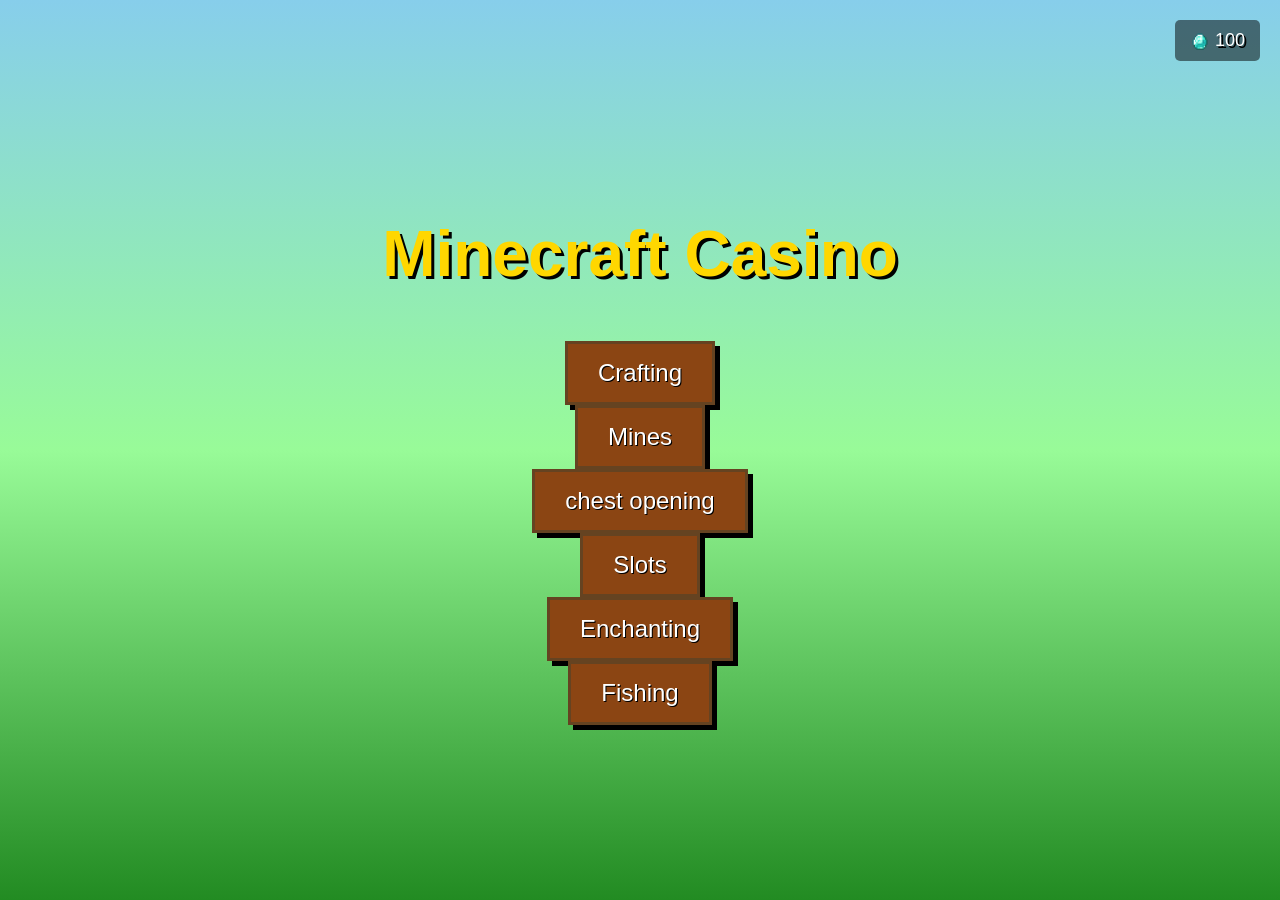
<file: index.html>
<!DOCTYPE html>
<html lang="en">
<head>
<meta charset="UTF-8">
<title>Minecraft Casino</title>
<link rel="icon" type="image/png" href="diamond.png">
<link rel="stylesheet" href="style.css">
<link href="https://fonts.cdnfonts.com/css/minecraft-3" rel="stylesheet">
<style>
    body {
      font-family: 'Minecraft', sans-serif;
    }
  </style>
</head>

<body>

<!-- Diamond display -->
<div id="diamonds">
  <img src="diamond.png" style="width:20px;"> 100
</div>

<h1>Minecraft Casino</h1>

<!-- Button to open the crafting page -->
<button onclick="openCrafting()">Crafting</button>
<button onclick="openMines()">Mines</button>
<button onclick="openChest()">chest opening</button>
<button onclick="openSlots()">Slots</button>
<button onclick="openEnchanting()">Enchanting</button>
<button onclick="openFishing()">Fishing</button>

<script src="script.js"></script>
</body>
</html>
</file>
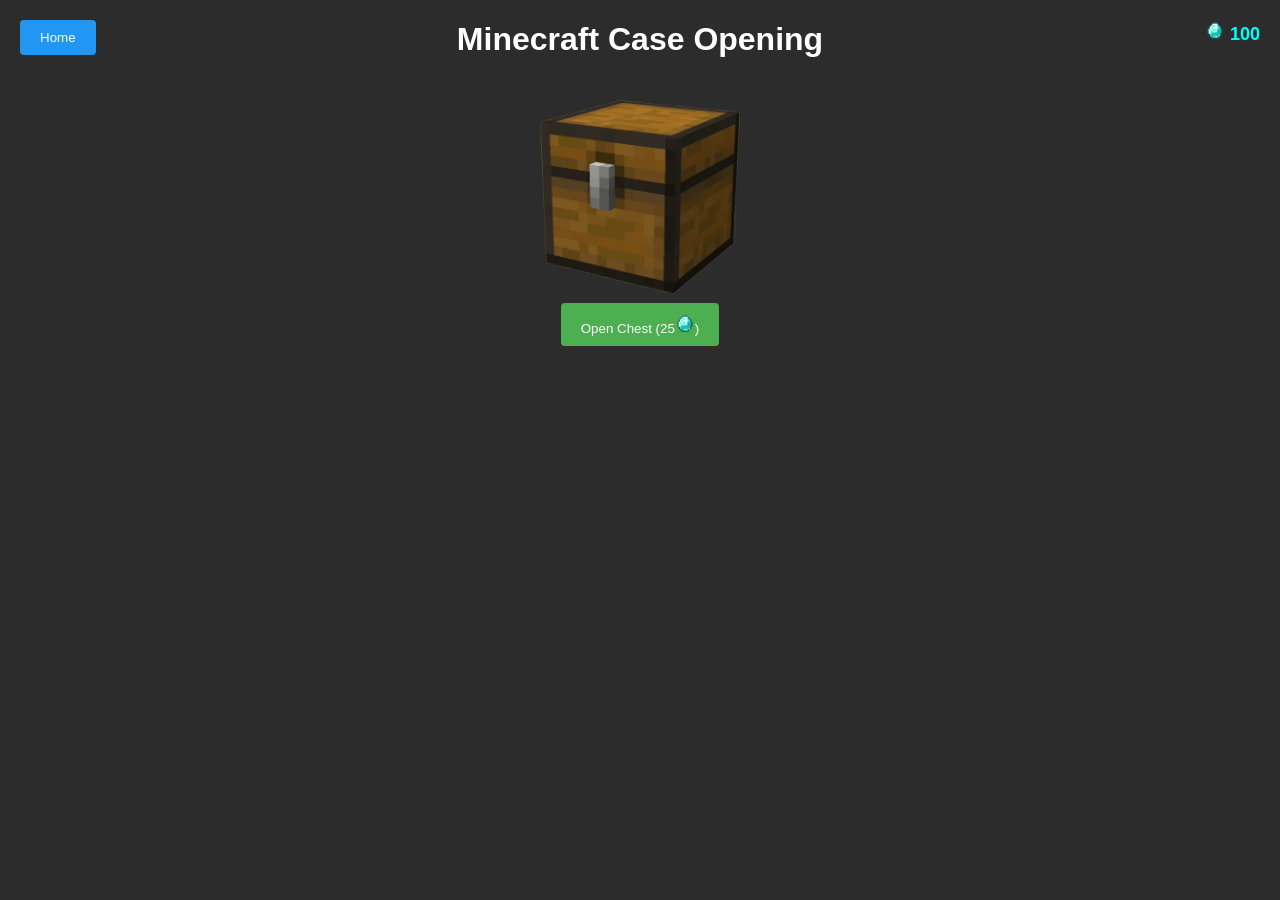
<file: chests/index.html>
<!DOCTYPE html>
<html lang="en">
<head>
<meta charset="UTF-8">
<meta name="viewport" content="width=device-width, initial-scale=1.0">
<title>Minecraft Case Opening</title>
<link rel="stylesheet" href="style.css">
<link href="https://fonts.cdnfonts.com/css/minecraft-3" rel="stylesheet">
<style>
body {
    font-family: 'Minecraft', sans-serif;
}
</style>
</head>

<body>

<h1>Minecraft Case Opening</h1>

<div id="topBar">
    <button id="homeBtn">Home</button>
</div>

<div id="diamonds">
  <img src="textures/diamond.png" style="width:20px;"> 100
</div>

<!-- Chest -->
<div id="chestScreen">
    <img id="chestImg" src="textures/chest.png">
</div>

<!-- Spinner -->
<div id="spinnerSection" class="hidden">
    <div id="spinnerContainer">
        <div id="marker"></div>
        <div id="spinner"></div>
    </div>
</div>

<div id="caseSection">
    <button id="openBtn">Open Chest (25<img id="diamondIcon" src="textures/diamond.png" style="width:20px;">)</button>
</div>

<div id="resultBox">
    <h2>Result</h2>
    <p id="resultText">Open a chest!</p>
</div>

<script src="script.js"></script>
</body>
</html>
</file>
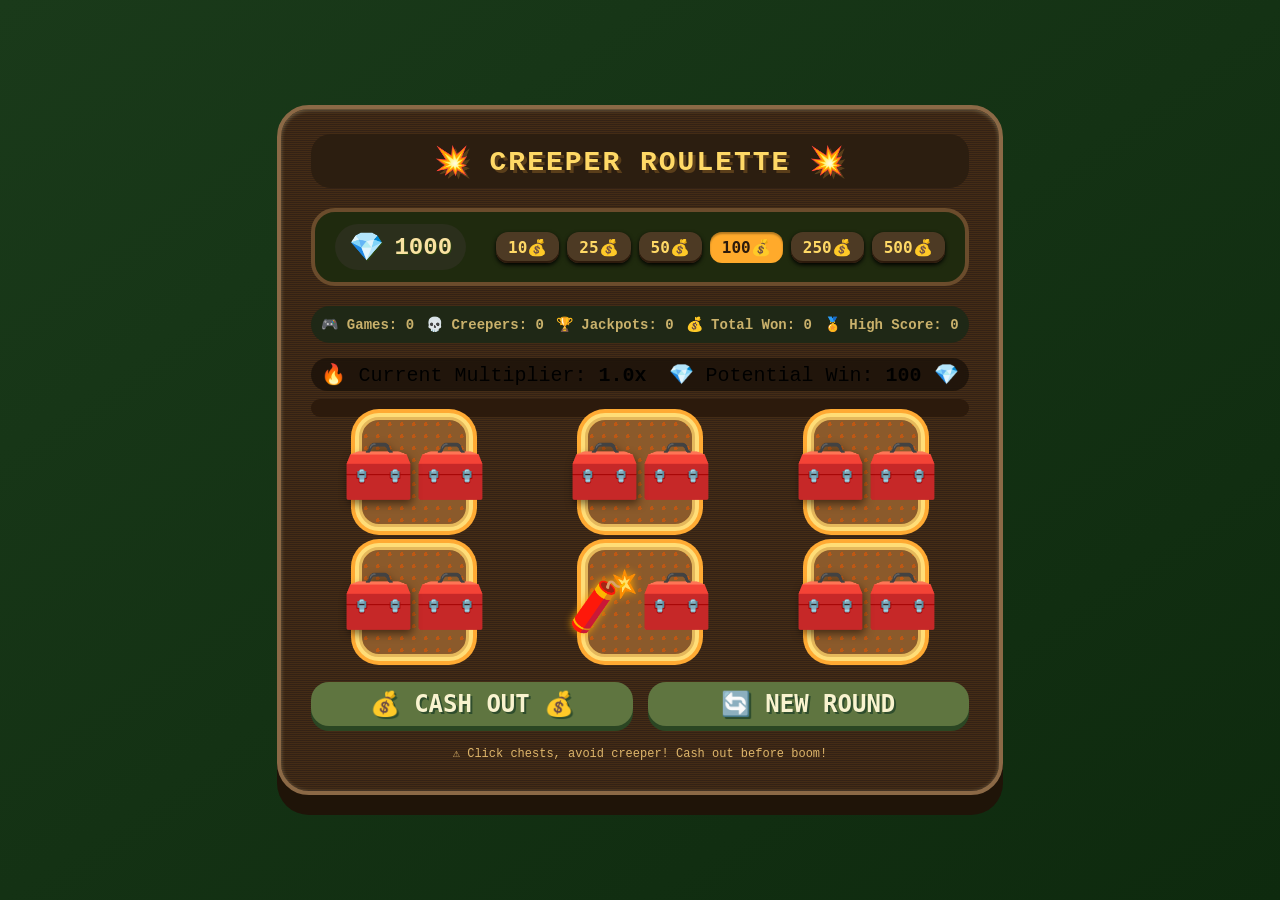
<file: creeper roulette/index.html>
<!DOCTYPE html>
<html lang="en">
<head>
  <meta charset="UTF-8">
  <meta name="viewport" content="width=device-width, initial-scale=1.0, user-scalable=no">
  <title>Creeper Roulette - Minecraft Gambling Game</title>
  <style>
    * {
      user-select: none;
      box-sizing: border-box;
    }

    body {
      background: linear-gradient(145deg, #1a3a1a 0%, #0e2a0e 100%);
      font-family: 'Courier New', 'VT323', monospace;
      display: flex;
      justify-content: center;
      align-items: center;
      min-height: 100vh;
      margin: 0;
      padding: 20px;
      image-rendering: pixelated;
      image-rendering: crisp-edges;
    }

    /* main game container */
    .game-container {
      background: #3b2a1f;
      background-image: repeating-linear-gradient(0deg, #5c3e1f 1px, #2c1a0c 2px, #3b2a1f 3px);
      border-radius: 32px;
      padding: 25px 30px 30px;
      box-shadow: 0 20px 0 #1f1408, inset 0 1px 4px rgba(255,255,200,0.3);
      border: 4px solid #8b6946;
    }

    /* pixelated header */
    .minecraft-header {
      text-align: center;
      margin-bottom: 20px;
      background: #2c1e10;
      padding: 10px;
      border-radius: 20px;
      font-weight: bold;
      color: #ffd966;
      text-shadow: 3px 3px 0 #5a3e1a;
      letter-spacing: 2px;
      font-size: 28px;
      font-family: 'Courier New', monospace;
    }

    /* balance + bet area */
    .info-panel {
      background: #1f2a0e;
      border: 4px solid #6b4c2c;
      border-radius: 24px;
      padding: 12px 20px;
      margin-bottom: 20px;
      display: flex;
      flex-wrap: wrap;
      justify-content: space-between;
      align-items: center;
      gap: 15px;
      color: #f9e2a1;
      font-weight: bold;
      text-shadow: 1px 1px 0 #2a4110;
    }

    .diamond-balance {
      background: #2b2f1c;
      padding: 6px 14px;
      border-radius: 40px;
      display: flex;
      align-items: center;
      gap: 10px;
      font-size: 24px;
    }

    .diamond-balance span:first-child {
      font-size: 28px;
    }

    .bet-selector {
      display: flex;
      gap: 8px;
      flex-wrap: wrap;
    }

    .bet-btn {
      background: #4d3a24;
      border: none;
      font-family: monospace;
      font-weight: bold;
      color: #ffd966;
      padding: 6px 12px;
      border-radius: 12px;
      cursor: pointer;
      font-size: 16px;
      box-shadow: inset 0 -2px 0 #2c1a0c, 0 2px 4px black;
      transition: 0.05s linear;
    }

    .bet-btn.active {
      background: #ffaa2b;
      color: #2c1a0c;
      box-shadow: inset 0 2px 2px rgba(0,0,0,0.3);
    }

    /* chest grid 2x3 */
    .chest-grid {
      display: grid;
      grid-template-columns: repeat(3, 1fr);
      gap: 20px;
      margin-bottom: 25px;
      justify-items: center;
      align-items: center;
    }

    .chest {
      width: 110px;
      height: 110px;
      background: #8b5a2b;
      background-image: radial-gradient(circle at 30% 35%, #b87c3a 2px, transparent 2px);
      background-size: 12px 12px;
      border-radius: 20px;
      cursor: pointer;
      position: relative;
      transition: 0.1s linear;
      box-shadow: 0 8px 0 #4a2a12;
      display: flex;
      align-items: center;
      justify-content: center;
      font-size: 48px;
      image-rendering: pixelated;
      background-blend-mode: overlay;
      border: 3px solid #e5b85b;
    }

    /* pixel chest emoji fallback + texture style */
    .chest:before {
      content: "🧰";
      font-size: 58px;
      filter: drop-shadow(2px 4px 4px rgba(0,0,0,0.5));
    }

    .chest.opened:before {
      content: "📦";
    }

    .chest.opened.safe-item:before {
      content: "💎";
    }

    /* dynamic per chest item icons after open */
    .chest[data-item="diamond"]:after {
      content: "💎";
      font-size: 38px;
      position: absolute;
      bottom: -5px;
      right: 5px;
    }
    .chest[data-item="gold"]:after {
      content: "🪙";
      font-size: 38px;
    }
    .chest[data-item="emerald"]:after {
      content: "💚";
      font-size: 38px;
    }

    .chest.creeper-hit {
      background: #1f3b1a;
      animation: shakeScreen 0.2s infinite;
    }

    .glow {
      box-shadow: 0 0 0 4px #ffdd77, 0 0 0 8px #ffaa33, 0 8px 0 #4a2a12;
      transition: 0.05s;
    }

    .chest:hover:not(.opened) {
      transform: translateY(-4px);
      box-shadow: 0 12px 0 #4a2a12;
    }

    /* fuse animation on creeper chest (visual warning) */
    .chest.fuse-burning:before {
      content: "🧨";
      filter: drop-shadow(0 0 4px orange);
      animation: flicker 0.2s infinite alternate;
    }
    @keyframes flicker {
      0% { text-shadow: 0 0 0px red; opacity: 1;}
      100% { text-shadow: 0 0 6px red; opacity: 0.9;}
    }

    /* action buttons */
    .action-bar {
      display: flex;
      justify-content: space-between;
      gap: 15px;
      margin-bottom: 20px;
    }

    .minecraft-btn {
      background: #5f7540;
      border: none;
      font-weight: bold;
      font-size: 24px;
      font-family: monospace;
      padding: 8px 20px;
      border-radius: 18px;
      color: #f9f3cf;
      text-shadow: 2px 2px 0 #2f4d2d;
      cursor: pointer;
      transition: 0.05s linear;
      box-shadow: 0 5px 0 #2b4623;
      flex: 1;
      text-align: center;
    }

    .minecraft-btn:active {
      transform: translateY(3px);
      box-shadow: 0 2px 0 #2b4623;
    }

    /* stats & tension */
    .stats-row {
      background: #1f2816;
      border-radius: 20px;
      padding: 10px;
      display: flex;
      flex-wrap: wrap;
      justify-content: space-between;
      gap: 12px;
      font-size: 14px;
      font-weight: bold;
      color: #c9b16b;
      margin-bottom: 15px;
    }

    .tension-meter {
      background: #2c1a0c;
      border-radius: 20px;
      height: 18px;
      width: 100%;
      margin-top: 8px;
      overflow: hidden;
    }

    .tension-fill {
      width: 0%;
      height: 100%;
      background: #f57c00;
      transition: width 0.2s;
      box-shadow: inset 0 1px 3px #ffb347;
    }

    .multiplier-card {
      background: #01010170;
      backdrop-filter: blur(4px);
      padding: 4px 10px;
      border-radius: 28px;
      font-size: 20px;
    }

    /* screen shake animation */
    @keyframes shakeCreeper {
      0% { transform: translate(1px, 1px) rotate(0deg); }
      10% { transform: translate(-1px, -2px) rotate(-1deg); }
      20% { transform: translate(-2px, 0px) rotate(1deg); }
      30% { transform: translate(2px, 2px) rotate(0deg); }
      40% { transform: translate(1px, -1px) rotate(1deg); }
      100% { transform: translate(0,0) rotate(0); }
    }

    .shake-global {
      animation: shakeCreeper 0.3s cubic-bezier(0.36, 0.07, 0.19, 0.97) both;
    }

    /* explosion particles canvas */
    #particle-canvas {
      position: fixed;
      top: 0;
      left: 0;
      width: 100%;
      height: 100%;
      pointer-events: none;
      z-index: 1000;
    }

    @media (max-width: 650px) {
      .chest { width: 80px; height: 80px; }
      .chest:before { font-size: 44px; }
      .minecraft-btn { font-size: 18px; }
    }
  </style>
</head>
<body>
<div class="game-container">
  <div class="minecraft-header">💥 CREEPER ROULETTE 💥</div>

  <div class="info-panel">
    <div class="diamond-balance">
      <span>💎</span> <span id="diamondBalance">1000</span>
    </div>
    <div class="bet-selector" id="betSelector">
      <button data-bet="10" class="bet-btn">10💰</button>
      <button data-bet="25" class="bet-btn">25💰</button>
      <button data-bet="50" class="bet-btn">50💰</button>
      <button data-bet="100" class="bet-btn active">100💰</button>
      <button data-bet="250" class="bet-btn">250💰</button>
      <button data-bet="500" class="bet-btn">500💰</button>
    </div>
  </div>

  <div class="stats-row">
    <span>🎮 Games: <span id="statGames">0</span></span>
    <span>💀 Creepers: <span id="statCreepers">0</span></span>
    <span>🏆 Jackpots: <span id="statJackpots">0</span></span>
    <span>💰 Total Won: <span id="statWinnings">0</span></span>
    <span>🏅 High Score: <span id="highScore">0</span></span>
  </div>

  <div class="multiplier-card" style="display: flex; justify-content: space-between;">
    <span>🔥 Current Multiplier: <strong id="multiplierValue">1.0x</strong></span>
    <span>💎 Potential Win: <strong id="potentialWin">0</strong> 💎</span>
  </div>
  <div class="tension-meter">
    <div class="tension-fill" id="tensionFill"></div>
  </div>

  <div class="chest-grid" id="chestGrid">
    <!-- 6 chests will be injected -->
  </div>

  <div class="action-bar">
    <button id="cashOutBtn" class="minecraft-btn">💰 CASH OUT 💰</button>
    <button id="resetRoundBtn" class="minecraft-btn">🔄 NEW ROUND</button>
  </div>
  <div style="font-size: 12px; text-align: center; margin-top: 12px; color:#ddb56b;">⚠️ Click chests, avoid creeper! Cash out before boom!</div>
</div>
<canvas id="particle-canvas"></canvas>

<script>
  // ----------------------------- SOUNDS (Web Audio Synthesis + fallback beep) -----------------------
  const audioCtx = new (window.AudioContext || window.webkitAudioContext)();

  function playBeep(type, vol = 0.3) {
    if (!audioCtx) return;
    const now = audioCtx.currentTime;
    const osc = audioCtx.createOscillator();
    const gain = audioCtx.createGain();
    osc.connect(gain);
    gain.connect(audioCtx.destination);
    gain.gain.value = vol;
    if (type === 'chest') {
      osc.frequency.value = 523.25;
      gain.gain.exponentialRampToValueAtTime(0.0001, now + 0.3);
      osc.start();
      osc.stop(now + 0.25);
    } else if (type === 'hiss') {
      osc.frequency.value = 220;
      gain.gain.value = 0.5;
      gain.gain.exponentialRampToValueAtTime(0.0001, now + 0.6);
      osc.start();
      osc.stop(now + 0.5);
    } else if (type === 'explode') {
      const noise = audioCtx.createBufferSource();
      const bufferSize = audioCtx.sampleRate * 0.6;
      const buffer = audioCtx.createBuffer(1, bufferSize, audioCtx.sampleRate);
      const data = buffer.getChannelData(0);
      for (let i = 0; i < bufferSize; i++) data[i] = Math.random() * 2 - 1;
      noise.buffer = buffer;
      const noiseGain = audioCtx.createGain();
      noise.connect(noiseGain);
      noiseGain.connect(audioCtx.destination);
      noiseGain.gain.setValueAtTime(0.6, now);
      noiseGain.gain.exponentialRampToValueAtTime(0.0001, now + 0.5);
      noise.start();
      osc.frequency.value = 80;
      osc.connect(gain);
      gain.gain.setValueAtTime(0.4, now);
      gain.gain.exponentialRampToValueAtTime(0.0001, now + 0.4);
      osc.start();
      osc.stop(now + 0.4);
    } else if (type === 'fanfare') {
      const notes = [523.25, 659.25, 783.99];
      notes.forEach((f, i) => {
        const o = audioCtx.createOscillator();
        const g = audioCtx.createGain();
        o.connect(g);
        g.connect(audioCtx.destination);
        g.gain.setValueAtTime(0.2, now + i * 0.12);
        g.gain.exponentialRampToValueAtTime(0.0001, now + i * 0.12 + 0.5);
        o.frequency.value = f;
        o.start(now + i * 0.12);
        o.stop(now + i * 0.12 + 0.4);
      });
    }
  }

  function playChestOpen() { playBeep('chest', 0.25); }
  function playCreeperHiss() { playBeep('hiss', 0.4); }
  function playExplosion() { playBeep('explode', 0.5); }
  function playCashoutFanfare() { playBeep('fanfare', 0.3); }

  // ----------------------------- GAME STATE ---------------------------------
  let balance = 1000;
  let currentBet = 100;
  let currentMultiplier = 1.0;
  let chestsOpenedSafe = 0;
  let creeperIndex = -1;
  let gameActive = true;     // round active? false after loss or cash out (until reset)
  let chestsRevealed = new Array(6).fill(false);
  let chestItems = new Array(6).fill(null); // 'diamond', 'gold', 'emerald' or 'creeper'

  // Stats
  let stats = {
    gamesPlayed: 0,
    creepersFound: 0,
    jackpotsWon: 0,
    totalWinnings: 0,
    highScore: 0
  };

  // DOM elements
  const chestGrid = document.getElementById('chestGrid');
  const diamondSpan = document.getElementById('diamondBalance');
  const multiplierSpan = document.getElementById('multiplierValue');
  const potentialSpan = document.getElementById('potentialWin');
  const tensionFill = document.getElementById('tensionFill');
  const statGamesSpan = document.getElementById('statGames');
  const statCreepersSpan = document.getElementById('statCreepers');
  const statJackpotsSpan = document.getElementById('statJackpots');
  const statWinningsSpan = document.getElementById('statWinnings');
  const highScoreSpan = document.getElementById('highScore');

  function updateUI() {
    diamondSpan.innerText = Math.floor(balance);
    let mult = 1.0;
    if (chestsOpenedSafe === 1) mult = 1.2;
    else if (chestsOpenedSafe === 2) mult = 1.5;
    else if (chestsOpenedSafe === 3) mult = 2;
    else if (chestsOpenedSafe === 4) mult = 3;
    else if (chestsOpenedSafe === 5) mult = 5;
    else if (chestsOpenedSafe === 6) mult = 10;
    currentMultiplier = mult;
    multiplierSpan.innerText = currentMultiplier.toFixed(1) + 'x';
    const potential = Math.floor(currentBet * currentMultiplier);
    potentialSpan.innerText = potential;
    const tensionPercent = (chestsOpenedSafe / 6) * 100;
    tensionFill.style.width = tensionPercent + '%';
    if (chestsOpenedSafe > stats.highScore) {
      stats.highScore = chestsOpenedSafe;
      highScoreSpan.innerText = stats.highScore;
      saveStats();
    }
  }

  function saveBalance() { localStorage.setItem('creeperBalance', balance); }
  function loadBalance() { const b = localStorage.getItem('creeperBalance'); if(b && !isNaN(b)) balance = Math.max(10, parseInt(b)); else balance = 1000; updateUI();}
  function saveStats() {
    localStorage.setItem('creeperStats', JSON.stringify(stats));
    statGamesSpan.innerText = stats.gamesPlayed;
    statCreepersSpan.innerText = stats.creepersFound;
    statJackpotsSpan.innerText = stats.jackpotsWon;
    statWinningsSpan.innerText = Math.floor(stats.totalWinnings);
    highScoreSpan.innerText = stats.highScore;
  }
  function loadStats() {
    const s = localStorage.getItem('creeperStats');
    if(s) {
      try {
        const parsed = JSON.parse(s);
        stats = {...stats, ...parsed};
      } catch(e) {}
    }
    saveStats();
  }

  // particle explosion effect
  const canvas = document.getElementById('particle-canvas');
  let ctx = canvas.getContext('2d');
  let particles = [];
  function resizeCanvas() { canvas.width = window.innerWidth; canvas.height = window.innerHeight; }
  window.addEventListener('resize', resizeCanvas);
  function explosionEffect(x, y) {
    resizeCanvas();
    for(let i=0;i<40;i++) {
      particles.push({
        x: x, y: y, vx: (Math.random() - 0.5)*8, vy: (Math.random() - 0.5)*8 - 3,
        life: 1, size: 4+Math.random()*6, color: `hsl(${Math.random()*40 + 20}, 80%, 55%)`
      });
    }
    function animateParticles() {
      if(particles.length===0) return;
      ctx.clearRect(0,0,canvas.width,canvas.height);
      for(let i=0;i<particles.length;i++) {
        let p = particles[i];
        p.x += p.vx;
        p.y += p.vy;
        p.vy += 0.2;
        p.life -= 0.02;
        if(p.life<=0) { particles.splice(i,1); i--; continue; }
        ctx.globalAlpha = p.life;
        ctx.fillStyle = p.color;
        ctx.fillRect(p.x- p.size/2, p.y- p.size/2, p.size, p.size);
      }
      requestAnimationFrame(animateParticles);
    }
    if(particles.length) animateParticles();
  }

  function screenShake() {
    document.body.classList.add('shake-global');
    setTimeout(() => document.body.classList.remove('shake-global'), 400);
  }

  async function creeperLose(chestElement, idx) {
    if(!gameActive) return;
    gameActive = false;
    playCreeperHiss();
    setTimeout(() => { playExplosion(); screenShake(); explosionEffect(window.innerWidth/2, window.innerHeight/2); }, 150);
    chestElement.classList.add('creeper-hit');
    chestElement.style.background = '#2f1f0e';
    // set creeper face emoji
    chestElement.innerHTML = ''; chestElement.style.fontSize='70px'; chestElement.style.display='flex';
    chestElement.innerText = '💀💥';
    stats.creepersFound++;
    stats.gamesPlayed++;
    // loss: no payout
    stats.totalWinnings += 0; // no win, lose bet amount (already subtract bet before round)
    saveStats();
    updateUI();
    disableChests(true);
    setTimeout(() => { resetRound(false); }, 1500);
  }

  async function openChest(index) {
    if(!gameActive) return;
    if(chestsRevealed[index]) return;
    const chestDiv = document.querySelector(`.chest[data-idx='${index}']`);
    if(!chestDiv) return;
    if(chestItems[index] === 'creeper') {
      chestsRevealed[index] = true;
      await creeperLose(chestDiv, index);
      return;
    }
    // safe open
    playChestOpen();
    chestsRevealed[index] = true;
    chestDiv.classList.add('opened');
    const itemType = chestItems[index];
    let icon = '';
    if(itemType === 'diamond') icon = '💎';
    else if(itemType === 'gold') icon = '🪙';
    else icon = '💚';
    chestDiv.innerText = icon;
    chestDiv.style.fontSize = '58px';
    chestDiv.style.background = '#d9b45b';
    chestDiv.setAttribute('data-item', itemType);
    chestsOpenedSafe++;
    updateUI();

    // check jackpot full clear
    if(chestsOpenedSafe === 6) {
      // jackpot!
      const winAmount = Math.floor(currentBet * 10);
      balance += winAmount;
      stats.totalWinnings += winAmount;
      stats.jackpotsWon++;
      stats.gamesPlayed++;
      saveBalance();
      saveStats();
      updateUI();
      playCashoutFanfare();
      alert(`🔥 JACKPOT! You opened all 6 chests! Won ${winAmount} 💎! 🔥`);
      gameActive = false;
      disableChests(true);
      setTimeout(() => resetRound(false), 1800);
      return;
    }
    updateUI();
  }

  function disableChests(disabled) {
    document.querySelectorAll('.chest').forEach(c => {
      if(disabled) c.style.pointerEvents = 'none';
      else c.style.pointerEvents = 'auto';
    });
  }

  function resetRound(keepBet = true) {
    // end round and reset board
    gameActive = true;
    chestsOpenedSafe = 0;
    chestsRevealed.fill(false);
    generateNewRound();
    renderChests();
    if(!keepBet) {
      // new game reset
    }
    updateUI();
    disableChests(false);
    const fuseChestDiv = document.querySelector(`.chest[data-idx='${creeperIndex}']`);
    if(fuseChestDiv) fuseChestDiv.classList.remove('fuse-burning');
  }

  function generateNewRound() {
    creeperIndex = Math.floor(Math.random() * 6);
    const itemsPool = ['diamond', 'gold', 'emerald'];
    for(let i=0;i<6;i++) {
      if(i===creeperIndex) chestItems[i] = 'creeper';
      else {
        const randItem = itemsPool[Math.floor(Math.random() * itemsPool.length)];
        chestItems[i] = randItem;
      }
    }
  }

  function renderChests() {
    chestGrid.innerHTML = '';
    for(let i=0;i<6;i++) {
      const chest = document.createElement('div');
      chest.className = 'chest';
      if(!chestsRevealed[i]) chest.classList.add('glow');
      chest.setAttribute('data-idx', i);
      chest.style.cursor = 'pointer';
      if(chestsRevealed[i]) {
        chest.classList.add('opened');
        if(chestItems[i] === 'creeper') chest.innerText = '💀';
        else {
          let symbol = '';
          if(chestItems[i]==='diamond') symbol='💎';
          else if(chestItems[i]==='gold') symbol='🪙';
          else symbol='💚';
          chest.innerText = symbol;
        }
        chest.style.fontSize='58px';
      } else {
        chest.innerText = '';
        chest.style.display='flex';
        chest.style.alignItems='center';
        chest.style.justifyContent='center';
        // add fuse effect for creeper chest visual warning
        if(i === creeperIndex && gameActive && !chestsRevealed[i]) {
          chest.classList.add('fuse-burning');
        } else {
          chest.classList.remove('fuse-burning');
        }
        chest.innerHTML = '<span style="font-size:58px;">🧰</span>';
      }
      chest.addEventListener('click', (e) => {
        e.stopPropagation();
        const idx = parseInt(chest.getAttribute('data-idx'));
        if(!gameActive) return;
        if(chestsRevealed[idx]) return;
        openChest(idx);
      });
      chestGrid.appendChild(chest);
    }
    if(gameActive && document.querySelector(`.chest[data-idx='${creeperIndex}']`)) {
      document.querySelector(`.chest[data-idx='${creeperIndex}']`).classList.add('fuse-burning');
    }
  }

  function cashOut() {
    if(!gameActive) return;
    if(chestsOpenedSafe === 0) {
      alert("Open at least one chest before cashing out!");
      return;
    }
    const winAmount = Math.floor(currentBet * currentMultiplier);
    balance += winAmount;
    stats.totalWinnings += winAmount;
    stats.gamesPlayed++;
    saveBalance();
    saveStats();
    playCashoutFanfare();
    updateUI();
    alert(`💰 Cashed out! You won ${winAmount} 💎 with ${currentMultiplier}x multiplier!`);
    gameActive = false;
    disableChests(true);
    setTimeout(() => resetRound(false), 800);
  }

  function startNewRoundWithBet() {
    if(!gameActive) {
      resetRound(false);
    }
    if(balance < currentBet) {
      alert(`Not enough diamonds! Need ${currentBet} 💎. Your balance: ${balance}`);
      return false;
    }
    if(gameActive === true && chestsOpenedSafe >0) {
      if(!confirm("Starting new round will reset current progress. Proceed?")) return false;
    }
    balance -= currentBet;
    saveBalance();
    gameActive = true;
    chestsOpenedSafe = 0;
    chestsRevealed.fill(false);
    generateNewRound();
    renderChests();
    updateUI();
    disableChests(false);
    return true;
  }

  // event binding
  document.getElementById('cashOutBtn').addEventListener('click', () => { if(gameActive && chestsOpenedSafe>0) cashOut(); else alert("No active round or no chests opened!"); });
  document.getElementById('resetRoundBtn').addEventListener('click', () => { startNewRoundWithBet(); });

  document.querySelectorAll('.bet-btn').forEach(btn => {
    btn.addEventListener('click', (e) => {
      const val = parseInt(btn.getAttribute('data-bet'));
      if(!isNaN(val)) {
        currentBet = val;
        document.querySelectorAll('.bet-btn').forEach(b => b.classList.remove('active'));
        btn.classList.add('active');
        updateUI();
      }
    });
  });

  function init() {
    loadBalance();
    loadStats();
    generateNewRound();
    renderChests();
    gameActive = true;
    chestsOpenedSafe = 0;
    chestsRevealed.fill(false);
    updateUI();
    disableChests(false);
  }
  init();
</script>
</body>
</html>
</file>
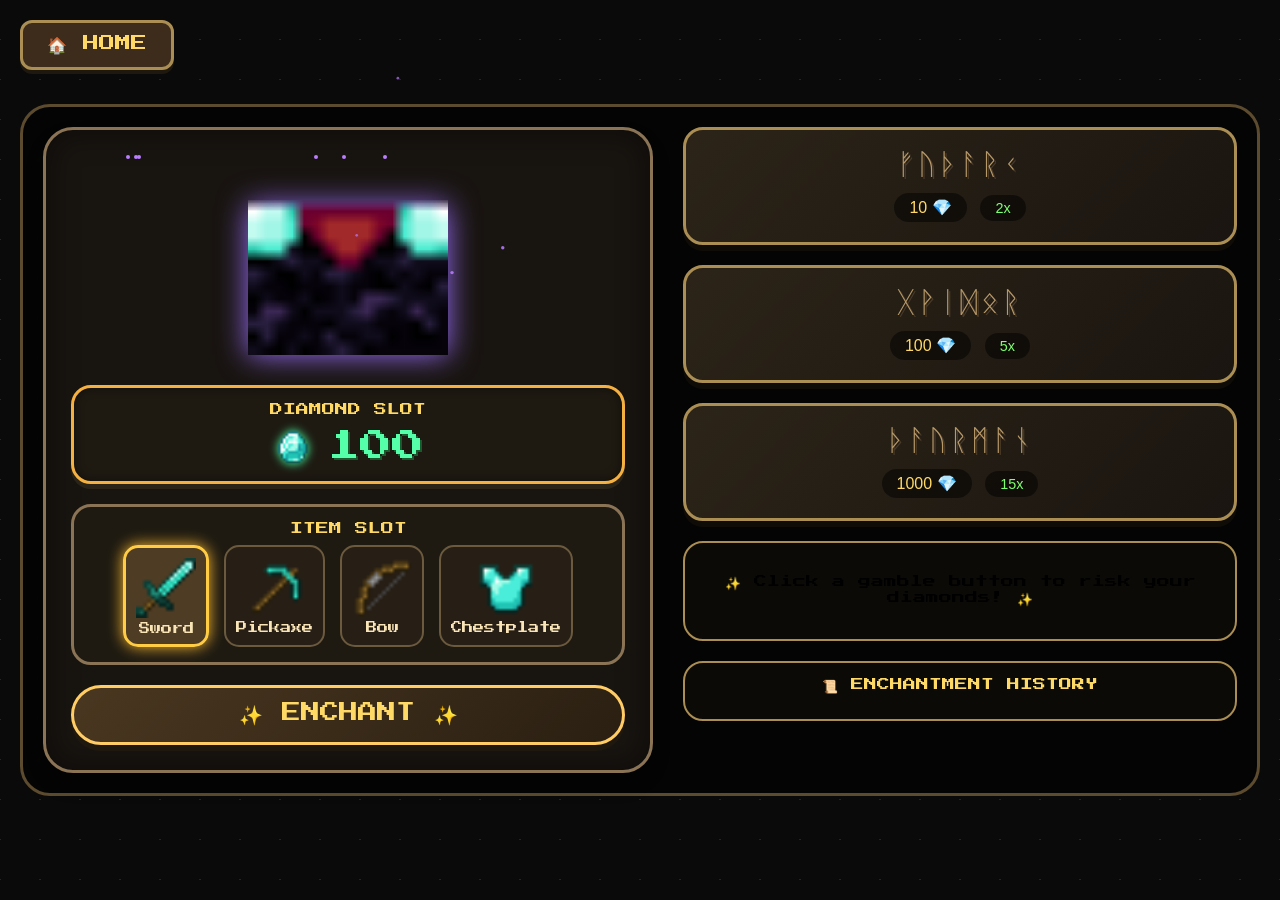
<file: enchanting/index.html>
<!DOCTYPE html>
<html lang="en">
<head>
    <meta charset="UTF-8">
    <meta name="viewport" content="width=device-width, initial-scale=1.0, user-scalable=no">
    <title>Minecraft Enchantment Gambler | Risk Edition</title>
    <link rel="stylesheet" href="style.css">
</head>
<body>
    <!-- Home Button -->
    <button id="homeBtn" class="home-button">🏠 HOME</button>
    
    <div class="game-container">
        <!-- LEFT SIDE: Enchanting Table Area -->
        <div class="enchanting-section">
            <div class="enchanting-table-wrapper">
                <div class="enchanting-table">
                    <div class="table-graphic"></div>
                    <div class="floating-particles" id="floatingParticles"></div>
                </div>
                
                <!-- Diamond Slot Display -->
                <div class="diamond-slot">
                    <div class="slot-label">DIAMOND SLOT</div>
                    <div class="diamond-display">
                        <div class="diamond-icon"></div>
                        <span id="diamondBalance" class="diamond-amount">500</span>
                    </div>
                </div>
                
                <!-- Item Slot -->
                <div class="item-slot">
                    <div class="slot-label">ITEM SLOT</div>
                    <div class="item-selector">
                        <div class="item-card" data-item="sword">
                            <div class="item-img" style="background-image: url('textures/diamond_sword.png');"></div>
                            <div class="item-name">Sword</div>
                        </div>
                        <div class="item-card" data-item="pickaxe">
                            <div class="item-img" style="background-image: url('textures/diamond_pickaxe.png');"></div>
                            <div class="item-name">Pickaxe</div>
                        </div>
                        <div class="item-card" data-item="bow">
                            <div class="item-img" style="background-image: url('textures/bow.png');"></div>
                            <div class="item-name">Bow</div>
                        </div>
                        <div class="item-card" data-item="chestplate">
                            <div class="item-img" style="background-image: url('textures/diamond_chestplate.png');"></div>
                            <div class="item-name">Chestplate</div>
                        </div>
                    </div>
                </div>
                
                <!-- Enchant Button -->
                <button id="enchantBtn" class="enchant-action-btn">✨ ENCHANT ✨</button>
            </div>
        </div>
        
        <!-- RIGHT SIDE: Gambling Buttons -->
        <div class="gambling-section">
            <div class="gamble-buttons-container">
                <button class="gamble-btn" data-cost="10" data-multiplier="2">
                    <span class="unreadable-text">ᚠᚢᚦᚨᚱᚲ</span>
                    <span class="cost">10 💎</span>
                    <span class="chance">2x</span>
                </button>
                
                <button class="gamble-btn" data-cost="100" data-multiplier="5">
                    <span class="unreadable-text">ᚷᚹᛁᛞᛟᚱ</span>
                    <span class="cost">100 💎</span>
                    <span class="chance">5x</span>
                </button>
                
                <button class="gamble-btn" data-cost="1000" data-multiplier="15">
                    <span class="unreadable-text">ᚦᚨᚢᚱᛗᚨᚾ</span>
                    <span class="cost">1000 💎</span>
                    <span class="chance">15x</span>
                </button>
            </div>
            
            <!-- Result Display -->
            <div class="result-panel">
                <div id="resultMessage" class="result-message">✨ Click a gamble button to risk your diamonds! ✨</div>
            </div>
            
            <!-- History Panel -->
            <div class="history-panel">
                <div class="history-title">📜 ENCHANTMENT HISTORY</div>
                <ul id="historyList" class="history-list"></ul>
            </div>
        </div>
    </div>
    
    <!-- Particle Canvas for Effects -->
    <canvas id="particleCanvas" class="particle-canvas"></canvas>
    
    <script src="script.js"></script>
</body>
</html>
</file>
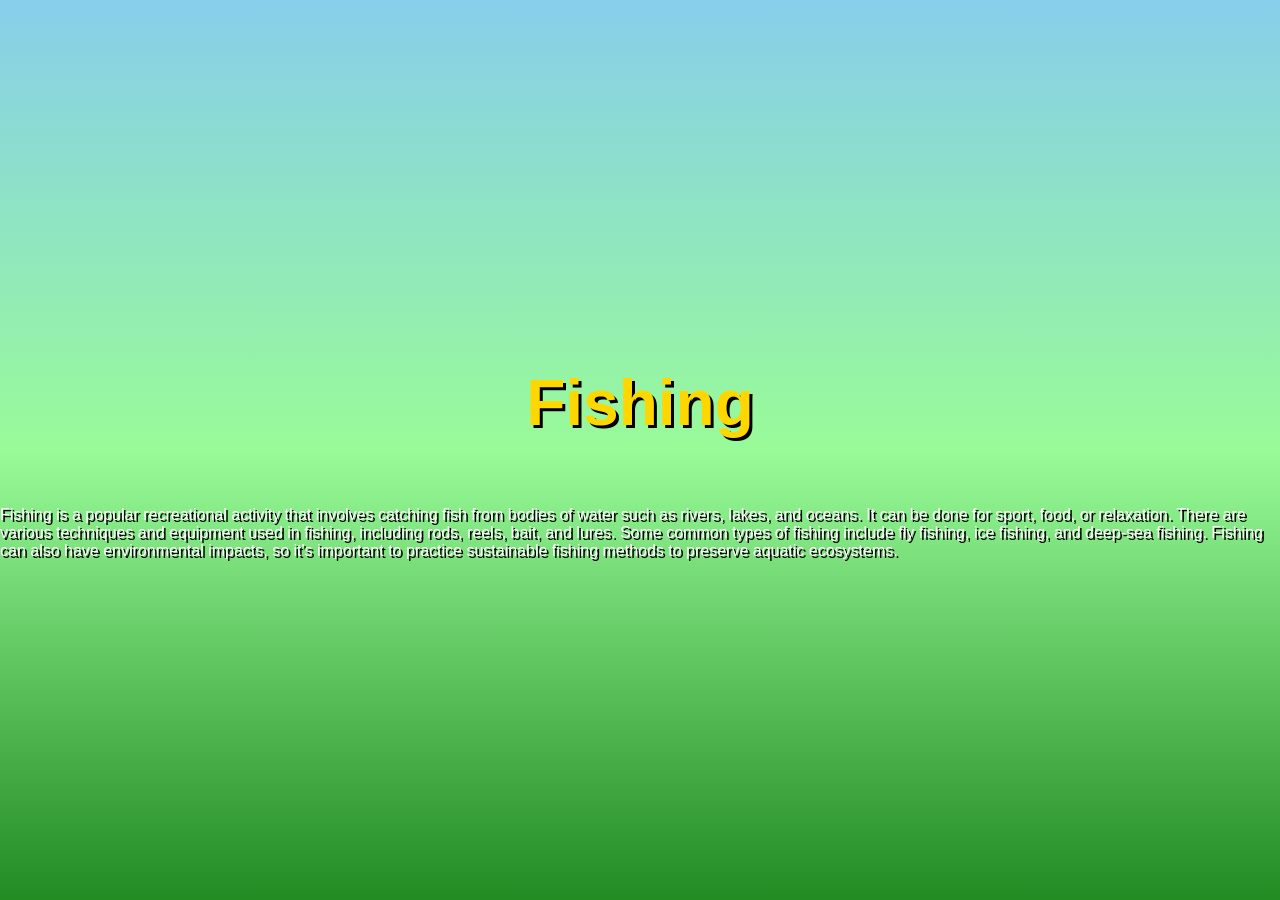
<file: fishing/index.html>
<html> 
<head>
    <title>Fishing</title>
    <link rel="stylesheet" href="../style.css">
</head>
<body>
    <h1>Fishing</h1>
    <p>Fishing is a popular recreational activity that involves catching fish from bodies of water such as rivers, lakes, and oceans. It can be done for sport, food, or relaxation. There are various techniques and equipment used in fishing, including rods, reels, bait, and lures. Some common types of fishing include fly fishing, ice fishing, and deep-sea fishing. Fishing can also have environmental impacts, so it's important to practice sustainable fishing methods to preserve aquatic ecosystems.</p>
</body>

</html>
</file>
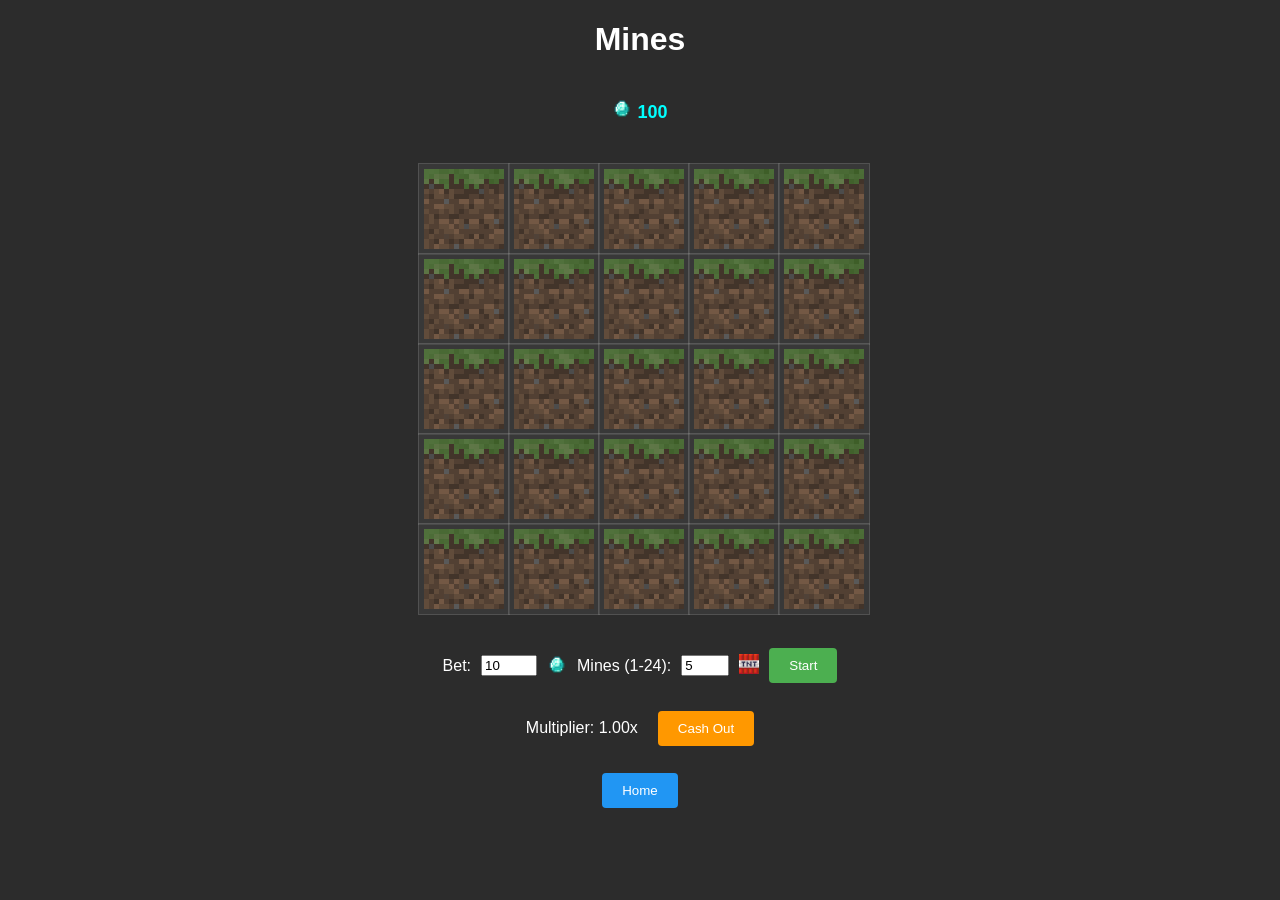
<file: mines/index.html>
<!DOCTYPE html>
<html lang="en">
<head>
    <meta charset="UTF-8">
    <meta name="viewport" content="width=device-width, initial-scale=1.0">
    <title>Mines</title>
    <link rel="icon" type="image/png" href="textures/tnt.png">
    <link rel="stylesheet" href="style.css">
    <link href="https://fonts.cdnfonts.com/css/minecraft-3" rel="stylesheet">
    <style>
        body {
            font-family: 'Minecraft', sans-serif;
        }
    </style>
</head>
<body>
    <h1>Mines</h1>

    <div class="container">
        <div id="diamonds"><img src="textures/diamond.png" style="width:20px;"> 100</div>
        <div id="board">
            <div id="grid"></div>
        </div>
        <div id="setup">
            <label for="bet">Bet:</label>
            <input type="number" id="bet" min="1" value="10">
            <div><img src="textures/diamond.png" style="width:20px;"></div>
            <label for="mines">Mines (1-24):</label>
            <input type="number" id="mines" min="1" max="24" value="5">
            <div><img src="textures/tnt.png" style="width:20px;"></div>
            <button id="startBtn">Start</button>
        </div>
        <div id="controls" class="hidden">
            <p>Multiplier: <span id="multiplier">1.00</span>x</p>
            <button id="cashoutBtn">Cash Out</button>
        </div>
        <button id="homeBtn">Home</button>
        <div id="message"></div>
    </div>
    <script src="script.js"></script>
</body>
</html>
</file>
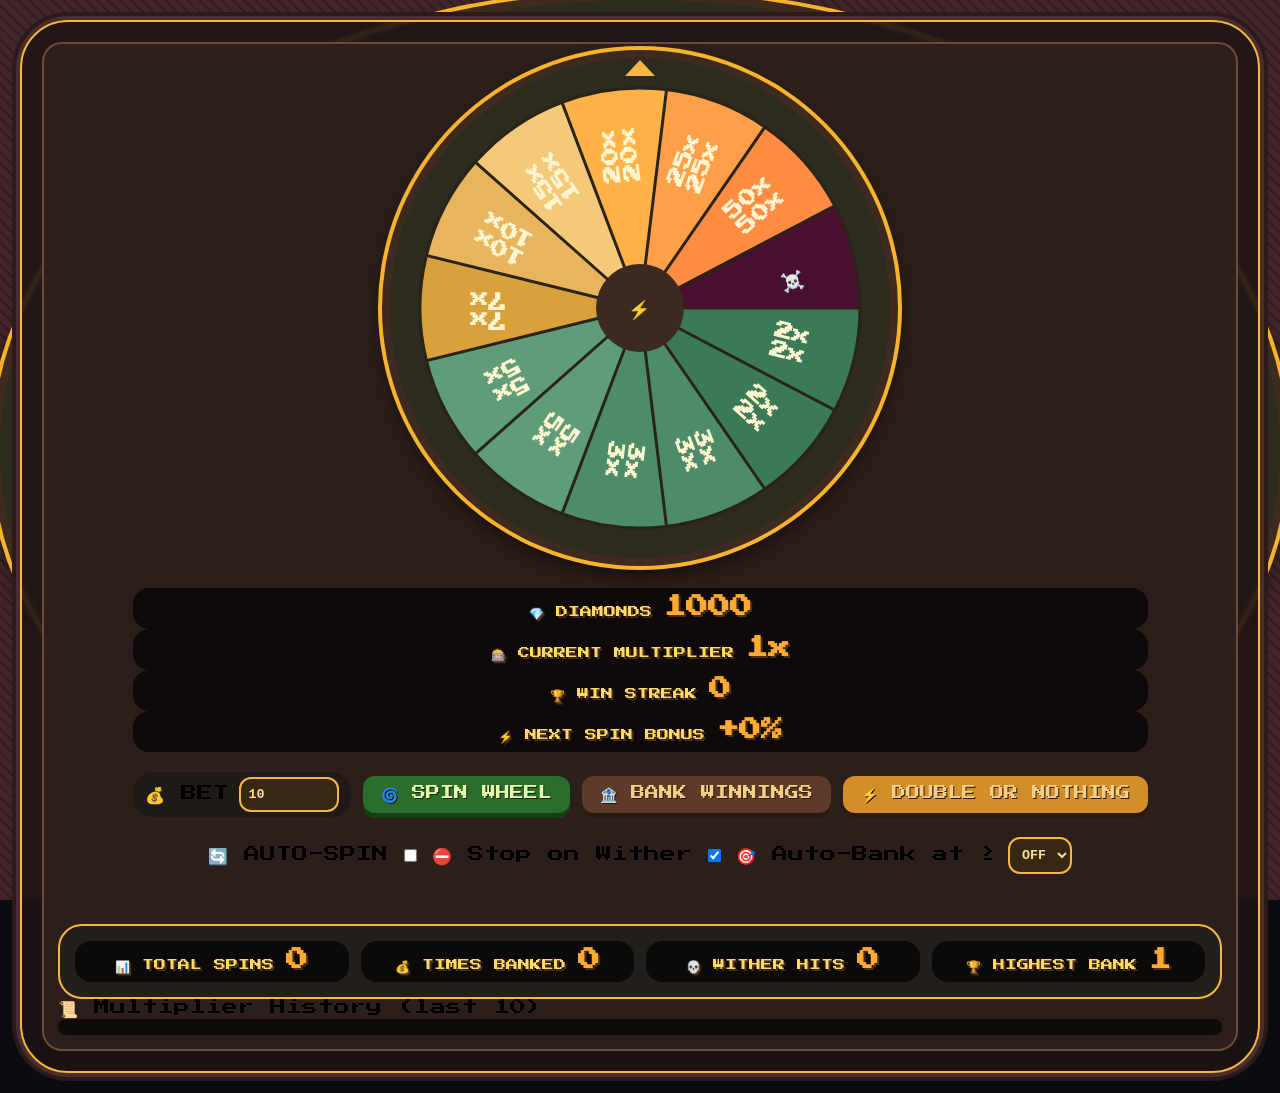
<file: wither_storm/index.html>
<!DOCTYPE html>
<html lang="en">
<head>
    <meta charset="UTF-8">
    <meta name="viewport" content="width=device-width, initial-scale=1.0, user-scalable=no">
    <title>Wither Storm</title>
    <!-- Minecraft Font & Google Fonts backup -->
    <link href="https://fonts.googleapis.com/css2?family=Press+Start+2P&display=swap" rel="stylesheet">
    <!-- Canvas + Full Game Logic -->
    <style>
        * {
            user-select: none;
            -webkit-tap-highlight-color: transparent;
        }

        body {
            margin: 0;
            min-height: 100vh;
            background: #0a0c12;
            display: flex;
            justify-content: center;
            align-items: center;
            font-family: 'Press Start 2P', 'Minecraft', monospace;
            padding: 20px;
            position: relative;
            overflow-x: auto;
        }

        /* Minecraft pixelated texture background (Netherrack style) */
        body::before {
            content: "";
            position: fixed;
            top: 0;
            left: 0;
            width: 100%;
            height: 100%;
            background-image: repeating-linear-gradient(45deg, #5e2a2a 0px, #5e2a2a 2px, #7a3e3e 2px, #7a3e3e 8px);
            opacity: 0.5;
            z-index: -2;
        }

        /* Soul fire particles canvas */
        #particle-canvas {
            position: fixed;
            top: 0;
            left: 0;
            width: 100%;
            height: 100%;
            pointer-events: none;
            z-index: -1;
        }

        .game-container {
            max-width: 1300px;
            width: 100%;
            background: rgba(30, 20, 20, 0.85);
            border-radius: 48px;
            padding: 20px;
            box-shadow: 0 0 0 4px #4a2e2e, 0 0 0 8px #2c1a1a;
            backdrop-filter: blur(2px);
            border: 2px solid #f5b642;
        }

        .minecraft-panel {
            background: #2c1e1a;
            border-radius: 20px;
            padding: 16px;
            box-shadow: inset 0 0 0 2px #6b4c3b, 0 8px 0 #1a120e;
        }

        .wheel-area {
            display: flex;
            flex-wrap: wrap;
            justify-content: center;
            gap: 30px;
            align-items: center;
            margin-bottom: 30px;
        }

        canvas {
            background: #2d2a1e;
            border-radius: 50%;
            box-shadow: 0 0 0 8px #3e2a1f, 0 0 0 12px #f7b32b, 0 10px 25px black;
            transition: all 0.2s;
        }

        .stats-panel {
            display: grid;
            grid-template-columns: repeat(auto-fit, minmax(160px, 1fr));
            gap: 12px;
            background: #231f1b;
            padding: 15px;
            border-radius: 24px;
            margin-top: 20px;
            border: 2px solid #f5b642;
        }

        .stat-card {
            background: #000000aa;
            padding: 8px 12px;
            border-radius: 16px;
            text-align: center;
            color: #ffd966;
            text-shadow: 2px 2px 0 #4a2e1e;
            font-size: 12px;
        }

        .stat-value {
            font-size: 22px;
            font-weight: bold;
            color: #ffaa33;
        }

        .button {
            background: #5e3a2a;
            border: none;
            font-family: 'Press Start 2P', monospace;
            font-size: 14px;
            padding: 10px 18px;
            color: #f5cf87;
            text-shadow: 1px 1px 0 #2a1a0a;
            box-shadow: 0 5px 0 #2a1a0a;
            cursor: pointer;
            transition: 0.07s linear;
            border-radius: 12px;
        }

        .button:active {
            transform: translateY(3px);
            box-shadow: 0 2px 0 #2a1a0a;
        }

        .button-primary {
            background: #2b6e2b;
            box-shadow: 0 5px 0 #154015;
            color: #e2ffb0;
        }

        .button-danger {
            background: #8b2c2c;
            box-shadow: 0 5px 0 #4a1515;
        }

        .control-group {
            display: flex;
            flex-wrap: wrap;
            gap: 12px;
            align-items: center;
            justify-content: center;
            margin: 20px 0;
        }

        .bet-selector {
            background: #1f1a16;
            padding: 5px 12px;
            border-radius: 20px;
            display: inline-flex;
            gap: 10px;
            align-items: center;
        }

        input, select {
            background: #362812;
            border: 2px solid #f5b642;
            padding: 8px;
            font-family: monospace;
            font-weight: bold;
            color: #ffdd99;
            border-radius: 12px;
        }

        .history-list {
            background: #0e0b08;
            border-radius: 16px;
            padding: 8px;
            max-height: 80px;
            overflow-y: auto;
            display: flex;
            gap: 8px;
            flex-wrap: wrap;
        }

        .history-badge {
            background: #2e241f;
            padding: 4px 8px;
            border-radius: 20px;
            font-size: 11px;
        }

        .wither-overlay {
            position: fixed;
            top: 0;
            left: 0;
            width: 100%;
            height: 100%;
            background: radial-gradient(circle, #000000dd, #000);
            pointer-events: none;
            z-index: 999;
            opacity: 0;
            transition: opacity 0.3s;
        }

        @keyframes lightning {
            0% { background: rgba(255,255,200,0.9); }
            100% { background: transparent; }
        }

        .lightning-flash {
            animation: lightning 0.2s ease-out;
        }

        @media (max-width: 720px) {
            canvas { width: 280px; height: 280px; }
            .button { font-size: 10px; padding: 6px 12px; }
            .stat-value { font-size: 18px; }
        }
    </style>
</head>
<body>
<div class="game-container">
    <div class="minecraft-panel">
        <div class="wheel-area">
            <canvas id="wheelCanvas" width="500" height="500" style="width:100%; max-width:500px; height:auto; aspect-ratio:1/1"></canvas>
            <div style="min-width: 200px;">
                <div class="stat-card">💎 DIAMONDS <span id="diamondBalance" class="stat-value">1000</span></div>
                <div class="stat-card">🎰 CURRENT MULTIPLIER <span id="currentMultiplier" class="stat-value">1x</span></div>
                <div class="stat-card">🏆 WIN STREAK <span id="winStreak" class="stat-value">0</span></div>
                <div class="stat-card">⚡ NEXT SPIN BONUS <span id="streakBonus" class="stat-value">+0%</span></div>
                <div class="control-group">
                    <div class="bet-selector">
                        <span>💰 BET</span>
                        <input type="number" id="betAmount" value="10" step="5" min="5" style="width:80px">
                    </div>
                    <button id="spinBtn" class="button button-primary">🌀 SPIN WHEEL</button>
                    <button id="bankBtn" class="button">🏦 BANK WINNINGS</button>
                    <button id="doubleBtn" class="button" style="background:#d48d2b">⚡ DOUBLE OR NOTHING</button>
                </div>
                <div class="control-group">
                    <label>🔄 AUTO-SPIN</label>
                    <input type="checkbox" id="autoSpinToggle">
                    <label>⛔ Stop on Wither</label>
                    <input type="checkbox" id="stopOnWither" checked>
                    <label>🎯 Auto-Bank at ≥</label>
                    <select id="autoBankThreshold">
                        <option value="0">OFF</option><option value="5">5x</option><option value="10">10x</option><option value="15">15x</option><option value="20">20x</option><option value="25">25x</option>
                    </select>
                </div>
            </div>
        </div>

        <div class="stats-panel">
            <div class="stat-card">📊 TOTAL SPINS <span id="totalSpins" class="stat-value">0</span></div>
            <div class="stat-card">💰 TIMES BANKED <span id="bankedCount" class="stat-value">0</span></div>
            <div class="stat-card">💀 WITHER HITS <span id="witherHits" class="stat-value">0</span></div>
            <div class="stat-card">🏆 HIGHEST BANK <span id="highestBank" class="stat-value">0</span></div>
        </div>

        <div><span>📜 Multiplier History (last 10)</span>
            <div id="historyList" class="history-list"></div>
        </div>
    </div>
</div>
<div id="witherOverlay" class="wither-overlay"></div>
<canvas id="particle-canvas"></canvas>

<script>
    (function() {
        // ------------------- MINECRAFT THEME SEGMENTS --------------------
        const SEGMENTS = [
            { name: "2x",     multiplier: 2,   color: "#3b7a57" },
            { name: "2x",     multiplier: 2,   color: "#3b7a57" },
            { name: "3x",     multiplier: 3,   color: "#4c8c6a" },
            { name: "3x",     multiplier: 3,   color: "#4c8c6a" },
            { name: "5x",     multiplier: 5,   color: "#5e9c7a" },
            { name: "5x",     multiplier: 5,   color: "#5e9c7a" },
            { name: "7x",     multiplier: 7,   color: "#d9a13b" },
            { name: "10x",    multiplier: 10,  color: "#e8b45e" },
            { name: "15x",    multiplier: 15,  color: "#f5c97a" },
            { name: "20x",    multiplier: 20,  color: "#ffb347" },
            { name: "25x",    multiplier: 25,  color: "#ff9f4a" },
            { name: "50x",    multiplier: 50,  color: "#ff8c42" },
            { name: "WITHER STORM", multiplier: 0, color: "#4a0f2e", isWither: true }
        ];
        const SEGMENT_COUNT = SEGMENTS.length;
        let anglePerSegment = (Math.PI * 2) / SEGMENT_COUNT;

        // Game state
        let diamonds = 1000;
        let currentWinMultiplier = 1;   // accumulated multiplier for current streak (bank resets)
        let winStreak = 0;
        let spinning = false;
        let spinAnimationId = null;
        let currentRotation = 0;          // wheel rotation radians
        let stopAngle = 0;
        let spinVelocity = 0;
        let spinDecay = 0.985;
        let lastTimestamp = 0;
        
        // Statistics
        let totalSpins = 0;
        let bankedCount = 0;
        let witherHits = 0;
        let highestBankedMulti = 1;
        let multiplierHistory = [];   // store last 10 spin results (multiplier or "WITHER")
        
        // DOM elements
        const canvas = document.getElementById('wheelCanvas');
        const ctx = canvas.getContext('2d');
        const diamondSpan = document.getElementById('diamondBalance');
        const currentMultiplierSpan = document.getElementById('currentMultiplier');
        const winStreakSpan = document.getElementById('winStreak');
        const streakBonusSpan = document.getElementById('streakBonus');
        const totalSpinsSpan = document.getElementById('totalSpins');
        const bankedCountSpan = document.getElementById('bankedCount');
        const witherHitsSpan = document.getElementById('witherHits');
        const highestBankSpan = document.getElementById('highestBank');
        const historyDiv = document.getElementById('historyList');
        const betInput = document.getElementById('betAmount');
        const spinBtn = document.getElementById('spinBtn');
        const bankBtn = document.getElementById('bankBtn');
        const doubleBtn = document.getElementById('doubleBtn');
        const autoSpinToggle = document.getElementById('autoSpinToggle');
        const stopOnWither = document.getElementById('stopOnWither');
        const autoBankThreshold = document.getElementById('autoBankThreshold');
        const witherOverlay = document.getElementById('witherOverlay');
        
        // Sounds (Web Audio simple beep / synth for authenticity)
        let audioCtx = null;
        function initAudio() { if(!audioCtx && window.AudioContext) { audioCtx = new AudioContext(); } }
        function playTone(freq, duration, type='sine', volume=0.2) {
            if(!audioCtx) return;
            const now = audioCtx.currentTime;
            const osc = audioCtx.createOscillator();
            const gain = audioCtx.createGain();
            osc.connect(gain);
            gain.connect(audioCtx.destination);
            osc.type = type;
            osc.frequency.value = freq;
            gain.gain.setValueAtTime(volume, now);
            gain.gain.exponentialRampToValueAtTime(0.0001, now + duration);
            osc.start();
            osc.stop(now + duration);
        }
        function playSpinSound() { playTone(320, 0.08, 'sawtooth', 0.1); }
        function playTick() { playTone(880, 0.05, 'square', 0.08); }
        function playWinFanfare() { playTone(523.25,0.2); setTimeout(()=>playTone(659.25,0.3),150); setTimeout(()=>playTone(783.99,0.5),350); }
        function playWitherRoar() { if(audioCtx){ const osc=audioCtx.createOscillator(); osc.type='sawtooth'; osc.frequency.value=150; const gain=audioCtx.createGain(); gain.gain.value=0.5; gain.gain.exponentialRampToValue(0.001,1); osc.connect(gain); gain.connect(audioCtx.destination); osc.start(); osc.stop(0.8); } }
        function playLandSound(mult) { if(mult===0) playWitherRoar(); else playTone(400 + mult*5, 0.12, 'triangle', 0.15); }
        
        // Helper: update UI
        function updateUI() {
            diamondSpan.innerText = Math.floor(diamonds);
            currentMultiplierSpan.innerText = currentWinMultiplier + 'x';
            winStreakSpan.innerText = winStreak;
            let bonusPercent = Math.min(winStreak * 5, 100);
            streakBonusSpan.innerText = `+${bonusPercent}%`;
            totalSpinsSpan.innerText = totalSpins;
            bankedCountSpan.innerText = bankedCount;
            witherHitsSpan.innerText = witherHits;
            highestBankSpan.innerText = highestBankedMulti;
            localStorage.setItem('witherWheelData', JSON.stringify({diamonds, totalSpins, bankedCount, witherHits, highestBankedMulti}));
        }
        
        function addHistory(entry) {
            multiplierHistory.unshift(entry);
            if(multiplierHistory.length > 10) multiplierHistory.pop();
            historyDiv.innerHTML = multiplierHistory.map(h => `<div class="history-badge">${h}</div>`).join('');
        }
        
        function saveGame() { updateUI(); }
        
        function loadGame() {
            const saved = localStorage.getItem('witherWheelData');
            if(saved) {
                try {
                    const data = JSON.parse(saved);
                    diamonds = data.diamonds || 1000;
                    totalSpins = data.totalSpins || 0;
                    bankedCount = data.bankedCount || 0;
                    witherHits = data.witherHits || 0;
                    highestBankedMulti = data.highestBankedMulti || 1;
                } catch(e) {}
            }
            if(diamonds<=0) diamonds = 100;
            updateUI();
        }
        
        function bankWinnings() {
            if(spinning) return;
            if(currentWinMultiplier <= 1) { playTick(); return; }
            let betVal = parseInt(betInput.value);
            if(isNaN(betVal)) betVal = 10;
            let gain = betVal * currentWinMultiplier;
            diamonds += gain;
            if(currentWinMultiplier > highestBankedMulti) highestBankedMulti = currentWinMultiplier;
            bankedCount++;
            addHistory(`🏦 BANKED ${currentWinMultiplier}x`);
            currentWinMultiplier = 1;
            winStreak = 0;
            playWinFanfare();
            updateUI();
            if(autoSpinToggle.checked) setTimeout(()=> { if(!spinning) spin(); }, 300);
        }
        
        function resetAfterWither() {
            let betVal = parseInt(betInput.value);
            if(isNaN(betVal)) betVal = 10;
            // lose only current bet multiplied? Actually "lose everything" means current winnings reset + lose bet amount? Game concept: landing on wither makes you lose everything (current multiplier gains + bet)
            diamonds -= betVal * currentWinMultiplier;
            if(diamonds < 0) diamonds = 0;
            currentWinMultiplier = 1;
            winStreak = 0;
            witherHits++;
            updateUI();
            addHistory(`💀 WITHER STORM - LOST`);
            // Wither storm animations
            witherOverlay.style.opacity = '0.9';
            setTimeout(()=>{ witherOverlay.style.opacity = '0'; }, 800);
            document.body.classList.add('lightning-flash');
            setTimeout(()=>document.body.classList.remove('lightning-flash'), 200);
            // extra explosion effect canvas
            playWitherRoar();
            for(let i=0;i<8;i++) setTimeout(()=>playTone(80+Math.random()*200,0.2,'sawtooth',0.1), i*60);
            if(autoSpinToggle.checked && stopOnWither.checked) { autoSpinToggle.checked = false; }
        }
        
        function applyWin(multiplierValue) {
            if(multiplierValue === 0) { // wither
                resetAfterWither();
                return false;
            }
            let bonusMult = 1 + Math.min(winStreak * 0.05, 1.0);
            let effectiveMulti = multiplierValue * bonusMult;
            currentWinMultiplier *= effectiveMulti;
            winStreak++;
            addHistory(`${multiplierValue}x (streak ${winStreak})`);
            playLandSound(multiplierValue);
            // win particles & coin rain effect (simple flash)
            canvas.style.boxShadow = '0 0 0 8px gold, 0 0 0 12px #f7b32b';
            setTimeout(()=>canvas.style.boxShadow = '0 0 0 8px #3e2a1f, 0 0 0 12px #f7b32b', 300);
            playWinFanfare();
            updateUI();
            // auto-bank check
            let threshold = parseInt(autoBankThreshold.value);
            if(threshold > 0 && currentWinMultiplier >= threshold && !spinning) {
                setTimeout(()=> bankWinnings(), 100);
            }
            return true;
        }
        
        function spin() {
            if(spinning) return;
            let bet = parseInt(betInput.value);
            if(isNaN(bet) || bet <= 0) bet = 10;
            if(diamonds < bet) { alert("Not enough diamonds!"); return; }
            diamonds -= bet;
            updateUI();
            totalSpins++;
            updateUI();
            initAudio();
            spinVelocity = 25 + Math.random() * 18;
            spinning = true;
            playSpinSound();
            function animateSpin(now) {
                if(!spinning) return;
                spinVelocity *= spinDecay;
                currentRotation = (currentRotation + spinVelocity * 0.02) % (Math.PI*2);
                drawWheel();
                if(Math.abs(spinVelocity) < 0.15) {
                    // stopping
                    spinning = false;
                    if(spinAnimationId) cancelAnimationFrame(spinAnimationId);
                    spinAnimationId = null;
                    // determine result segment
                    let pointerAngle = Math.PI/2; // marker at top
                    let rawAngle = (currentRotation + pointerAngle + Math.PI*2) % (Math.PI*2);
                    let segIndex = Math.floor((rawAngle % (Math.PI*2)) / anglePerSegment);
                    segIndex = (SEGMENT_COUNT - segIndex) % SEGMENT_COUNT;
                    const result = SEGMENTS[segIndex];
                    playTick();
                    if(result.isWither) {
                        applyWin(0);
                    } else {
                        applyWin(result.multiplier);
                    }
                    drawWheel();
                    if(autoSpinToggle.checked && !spinning && diamonds > 0) {
                        let betNow = parseInt(betInput.value);
                        if(diamonds >= betNow) setTimeout(()=> spin(), 500);
                        else autoSpinToggle.checked = false;
                    }
                    return;
                }
                spinAnimationId = requestAnimationFrame(animateSpin);
            }
            if(spinAnimationId) cancelAnimationFrame(spinAnimationId);
            spinAnimationId = requestAnimationFrame(animateSpin);
        }
        
        function doubleOrNothing() {
            if(spinning) return;
            if(currentWinMultiplier <= 1) { playTick(); return; }
            let currentPotential = currentWinMultiplier * parseInt(betInput.value);
            if(diamonds < currentPotential && currentWinMultiplier>1) { alert("Insufficient diamonds to risk double or nothing"); return; }
            // special high risk: spin again, but if you lose you lose current multiplier AND bet amount?
            // rule: current win streak is at risk, if wither, lose everything (current multiplier progress + bet amount not yet banked)
            // We implement: double or nothing spin: if win, multiplier doubles; if wither, lose progress + lose the current bank amount from diamonds
            let riskSpin = () => {
                if(spinning) return;
                let betVal = parseInt(betInput.value);
                let atRiskValue = betVal * currentWinMultiplier;
                spinVelocity = 30 + Math.random() * 15;
                spinning = true;
                function riskAnimate(now) {
                    spinVelocity *= spinDecay;
                    currentRotation = (currentRotation + spinVelocity * 0.02) % (Math.PI*2);
                    drawWheel();
                    if(Math.abs(spinVelocity) < 0.15) {
                        spinning = false;
                        let pointerAngle = Math.PI/2;
                        let rawAngle = (currentRotation + pointerAngle) % (Math.PI*2);
                        let segIndex = Math.floor((rawAngle) / anglePerSegment);
                        segIndex = (SEGMENT_COUNT - segIndex) % SEGMENT_COUNT;
                        const result = SEGMENTS[segIndex];
                        if(result.isWither) {
                            // lose everything: multiplier resets and also lose the double or nothing bet (we already subtracted nothing but we take from diamonds)
                            diamonds -= atRiskValue;
                            if(diamonds<0) diamonds=0;
                            currentWinMultiplier = 1;
                            winStreak = 0;
                            witherHits++;
                            addHistory(`💀 DOUBLE OR NOTHING LOST`);
                            updateUI();
                            playWitherRoar();
                            witherOverlay.style.opacity='0.9';
                            setTimeout(()=>witherOverlay.style.opacity='0',500);
                        } else {
                            let effective = result.multiplier * (1 + Math.min(winStreak * 0.05,1.0));
                            currentWinMultiplier *= effective;
                            winStreak++;
                            addHistory(`⚡ DOUBLE WIN: ${result.multiplier}x`);
                            playWinFanfare();
                            updateUI();
                        }
                        drawWheel();
                        if(autoSpinToggle.checked && !spinning && diamonds>0) spin();
                        return;
                    }
                    requestAnimationFrame(riskAnimate);
                }
                riskAnimate();
            };
            riskSpin();
        }
        
        // Draw Minecraft wheel with textures feel
        function drawWheel() {
            const w = canvas.width, h = canvas.height;
            const centerX = w/2, centerY = h/2;
            const radius = Math.min(w,h)*0.44;
            ctx.clearRect(0,0,w,h);
            for(let i=0;i<SEGMENT_COUNT;i++) {
                const start = i * anglePerSegment + currentRotation;
                const end = (i+1) * anglePerSegment + currentRotation;
                const seg = SEGMENTS[i];
                ctx.beginPath();
                ctx.moveTo(centerX, centerY);
                ctx.arc(centerX, centerY, radius, start, end);
                ctx.fillStyle = seg.color;
                ctx.fill();
                ctx.strokeStyle = "#2a2418";
                ctx.lineWidth = 3;
                ctx.stroke();
                ctx.save();
                ctx.translate(centerX, centerY);
                ctx.rotate(start + anglePerSegment/2);
                ctx.textAlign = "center";
                ctx.textBaseline = "middle";
                let fontSize = 18;
                ctx.font = `bold ${fontSize}px "Press Start 2P", monospace`;
                let displayName = seg.name;
                if(seg.isWither) displayName = "☠️";
                ctx.fillStyle = "#FFF5CF";
                ctx.shadowBlur=0;
                ctx.fillText(displayName, radius*0.7, 8);
                if(!seg.isWither && seg.multiplier) ctx.fillText(seg.multiplier+"x", radius*0.7, -12);
                ctx.restore();
            }
            // center circle
            ctx.beginPath();
            ctx.arc(centerX, centerY, radius*0.2, 0, 2*Math.PI);
            ctx.fillStyle = "#3b2a1f";
            ctx.fill();
            ctx.fillStyle = "#ffc857";
            ctx.font = `18px "Press Start 2P"`;
            ctx.fillText("⚡", centerX-12, centerY+8);
            // marker
            ctx.beginPath();
            ctx.moveTo(centerX-15, centerY-radius-12);
            ctx.lineTo(centerX, centerY-radius-28);
            ctx.lineTo(centerX+15, centerY-radius-12);
            ctx.fillStyle = "#f5b642";
            ctx.fill();
        }
        
        // Particle canvas (soul fire)
        const particleCanvas = document.getElementById('particle-canvas');
        let pCtx = particleCanvas.getContext('2d');
        let particles = [];
        function resizeParticles() { particleCanvas.width = window.innerWidth; particleCanvas.height = window.innerHeight; }
        window.addEventListener('resize', resizeParticles);
        resizeParticles();
        function addSoulFire() { for(let i=0;i<3;i++){ particles.push({x:Math.random()*particleCanvas.width, y:Math.random()*particleCanvas.height, size:3+Math.random()*6, alpha:0.5+Math.random()*0.5, vy:-0.5-Math.random()*1}); } }
        setInterval(addSoulFire, 300);
        function animateParticles() {
            if(!pCtx) return;
            pCtx.clearRect(0,0,particleCanvas.width,particleCanvas.height);
            for(let i=0;i<particles.length;i++) {
                let p = particles[i];
                pCtx.fillStyle = `rgba(255, 120, 30, ${p.alpha*0.6})`;
                pCtx.beginPath();
                pCtx.arc(p.x, p.y, p.size, 0, Math.PI*2);
                pCtx.fill();
                p.y += p.vy;
                p.alpha -= 0.008;
                if(p.y < 0 || p.alpha<=0) { particles.splice(i,1); i--; }
            }
            requestAnimationFrame(animateParticles);
        }
        animateParticles();
        
        // event listeners
        spinBtn.onclick = ()=>{ if(!spinning) spin(); };
        bankBtn.onclick = ()=>{ if(!spinning) bankWinnings(); };
        doubleBtn.onclick = ()=>{ if(!spinning && currentWinMultiplier>1) doubleOrNothing(); else playTick(); };
        
        loadGame();
        drawWheel();
        setInterval(()=>{ if(!spinning) drawWheel(); }, 50);
        // initial draw
        window.addEventListener('load', ()=>{ drawWheel(); initAudio(); });
    })();
</script>
</body>
</html>
</file>
<file: style.css>
/* Minecraft Casino Styles */

body {
    font-family: 'Minecraft', sans-serif;
    background: linear-gradient(to bottom, #87CEEB 0%, #98FB98 50%, #228B22 100%);
    margin: 0;
    padding: 0;
    display: flex;
    flex-direction: column;
    align-items: center;
    justify-content: center;
    min-height: 100vh;
    color: #FFFFFF;
    text-shadow: 2px 2px 0px #000000;
}

#diamonds {
    position: absolute;
    top: 20px;
    right: 20px;
    background: rgba(0, 0, 0, 0.5);
    padding: 10px 15px;
    border-radius: 5px;
    font-size: 18px;
    display: flex;
    align-items: center;
    gap: 5px;
}

h1 {
    font-size: 4em;
    margin-bottom: 50px;
    text-align: center;
    color: #FFD700;
    text-shadow: 3px 3px 0px #000000;
}

button {
    background: #8B4513;
    border: 3px solid #654321;
    color: #FFFFFF;
    font-size: 1.5em;
    padding: 15px 30px;
    cursor: pointer;
    font-family: 'Minecraft', sans-serif;
    text-shadow: 1px 1px 0px #000000;
    box-shadow: 5px 5px 0px #000000;
    transition: all 0.1s;
}

button:hover {
    background: #A0522D;
    transform: translate(2px, 2px);
    box-shadow: 3px 3px 0px #000000;
}

button:active {
    transform: translate(5px, 5px);
    box-shadow: 0px 0px 0px #000000;
}
</file>
<file: chests/style.css>
body {
    font-family: 'Minecraft', sans-serif;
    text-align: center;
    background: #2c2c2c;
    color: white;
}

#topBar {
    display: flex;
    justify-content: space-between;
    padding: 10px 20px;
}

button {
  padding: 10px 20px;
  font-family: 'Minecraft', sans-serif;
  background: #4CAF50;
  color: white;
  border: none;
  cursor: pointer;
  border-radius: 4px;
}

/* Spinner */
#spinnerContainer {
    position: relative;
    margin: 30px auto;
    width: 600px;
    overflow: hidden;
    border: 3px solid #777;
    height: 120px;
}

#marker {
    position: absolute;
    left: 50%;
    top: 0;
    width: 4px;
    height: 100%;
    background: red;
    transform: translateX(-50%);
    z-index: 10;
}

#spinner {
    display: flex;
    transition: transform 4s cubic-bezier(0.08, 0.6, 0.1, 1);
}

.item {
    min-width: 120px;
    height: 120px;
    display: flex;
    align-items: center;
    justify-content: center;
}

.item img {
    width: 80px;
    height: 80px;
    image-rendering: pixelated;
}

/* Rarity glow */
.common { filter: brightness(0.8); }
.uncommon { box-shadow: 0 0 10px #2ecc71; }
.rare { box-shadow: 0 0 12px #3498db; }
.epic { box-shadow: 0 0 15px #9b59b6; }
.legendary { box-shadow: 0 0 25px gold; }

.hidden {
    display: none;
}

/* Chest */
#chestImg {
    width: 200px;
    cursor: pointer;
    transition: transform 0.4s ease;
}

#chestImg.opening {
    transform: scale(1.3) rotate(5deg);
}

#diamonds {
    position: absolute;
    top: 20px;
    right: 20px;
    font-size: 18px;
    font-weight: bold;
    color: #00ffff;
}

.diamondIcon {
    width: 20px;
    vertical-align: bottom;
}

#homeBtn {
    position: absolute;
    top: 20px;
    left: 20px;
    background: #2196F3;
}
</file>
<file: enchanting/style.css>
@import url('https://fonts.googleapis.com/css2?family=Press+Start+2P&display=swap');

* {
    user-select: none;
    box-sizing: border-box;
    margin: 0;
    padding: 0;
}

body {
    min-height: 100vh;
    background: #0a0a0a;
    background-image: 
        linear-gradient(45deg, #2c2418 1px, transparent 1px),
        linear-gradient(-45deg, #2c2418 1px, transparent 1px);
    background-size: 40px 40px;
    font-family: 'Press Start 2P', 'Courier New', monospace;
    display: flex;
    justify-content: center;
    align-items: center;
    padding: 20px;
    position: relative;
}

/* Home Button */
.home-button {
    position: fixed;
    top: 20px;
    left: 20px;
    background: #3d2c1b;
    border: 3px solid #ab8e54;
    font-family: inherit;
    font-size: 1rem;
    padding: 12px 24px;
    color: #ffd966;
    cursor: pointer;
    border-radius: 12px;
    z-index: 100;
    transition: all 0.2s;
    box-shadow: 0 4px 0 #1f180e;
}

.home-button:hover {
    transform: translateY(-2px);
    background: #5e482a;
    box-shadow: 0 6px 0 #1f180e;
}

.home-button:active {
    transform: translateY(4px);
    box-shadow: 0 2px 0 #1f180e;
}

/* Main Game Container */
.game-container {
    max-width: 1400px;
    width: 100%;
    display: flex;
    gap: 30px;
    flex-wrap: wrap;
    justify-content: center;
    padding: 20px;
    background: rgba(0, 0, 0, 0.6);
    border-radius: 30px;
    border: 3px solid #5c4b2e;
    backdrop-filter: blur(3px);
}

/* LEFT SIDE - Enchanting Table Section */
.enchanting-section {
    flex: 1;
    min-width: 400px;
    background: rgba(30, 25, 20, 0.8);
    border-radius: 30px;
    padding: 25px;
    border: 3px solid #8b7355;
    box-shadow: inset 0 0 30px rgba(0,0,0,0.5), 0 10px 20px rgba(0,0,0,0.3);
}

.enchanting-table-wrapper {
    text-align: center;
}

.enchanting-table {
    position: relative;
    margin-bottom: 30px;
}

.table-graphic {
    background: url('textures/enchanting_table.png');
    background-size: contain;
    background-repeat: no-repeat;
    background-position: center;
    height: 200px;
    width: 100%;
    filter: drop-shadow(0 0 15px #9b6eff);
    animation: tableGlow 2s ease-in-out infinite;
}

@keyframes tableGlow {
    0%, 100% { filter: drop-shadow(0 0 15px #9b6eff); }
    50% { filter: drop-shadow(0 0 25px #c88eff); }
}

.floating-particles {
    position: absolute;
    top: 0;
    left: 0;
    width: 100%;
    height: 100%;
    pointer-events: none;
}

.particle {
    position: absolute;
    width: 4px;
    height: 4px;
    background: #b97eff;
    border-radius: 50%;
    animation: floatUp 3s infinite;
}

@keyframes floatUp {
    0% {
        transform: translateY(0) scale(1);
        opacity: 1;
    }
    100% {
        transform: translateY(-100px) scale(0);
        opacity: 0;
    }
}

/* Diamond Slot */
.diamond-slot {
    background: #1e1a12;
    border: 3px solid #f5b042;
    border-radius: 20px;
    padding: 15px;
    margin-bottom: 20px;
    box-shadow: inset 0 0 10px rgba(0,0,0,0.5), 0 5px 0 #2a2418;
}

.slot-label {
    font-size: 0.8rem;
    color: #ffd966;
    margin-bottom: 10px;
    text-align: center;
}

.diamond-display {
    display: flex;
    align-items: center;
    justify-content: center;
    gap: 15px;
}

.diamond-icon {
    width: 40px;
    height: 40px;
    background: url('textures/diamond.png');
    background-size: contain;
    filter: drop-shadow(0 0 5px #4aff9e);
}

.diamond-amount {
    font-size: 2rem;
    color: #55ffaa;
    text-shadow: 2px 2px 0 #1a5a2e;
}

/* Item Slot */
.item-slot {
    background: #1e1a12;
    border: 3px solid #8b7355;
    border-radius: 20px;
    padding: 15px;
    margin-bottom: 20px;
}

.item-selector {
    display: flex;
    gap: 15px;
    justify-content: center;
    flex-wrap: wrap;
}

.item-card {
    cursor: pointer;
    text-align: center;
    padding: 10px;
    border-radius: 15px;
    transition: all 0.2s;
    background: rgba(45, 35, 25, 0.6);
    border: 2px solid #6b5a3e;
}

.item-card:hover {
    transform: translateY(-3px);
    border-color: #ffcc66;
}

.item-card.selected {
    border: 3px solid #ffcc44;
    background: rgba(90, 70, 40, 0.8);
    box-shadow: 0 0 15px #ffbb33;
}

.item-img {
    width: 60px;
    height: 60px;
    margin: 0 auto;
    background-size: contain;
    background-repeat: no-repeat;
    background-position: center;
}

.item-name {
    font-size: 0.7rem;
    color: #f9e4b7;
    margin-top: 5px;
}

/* Enchant Button */
.enchant-action-btn {
    background: linear-gradient(135deg, #4a3720, #2a1f12);
    border: 3px solid #ffcc66;
    font-family: inherit;
    font-size: 1.2rem;
    padding: 15px 30px;
    color: #ffd966;
    cursor: pointer;
    border-radius: 40px;
    width: 100%;
    transition: all 0.1s;
    box-shadow: 0 6px 0 #1f180e;
}

.enchant-action-btn:active {
    transform: translateY(4px);
    box-shadow: 0 2px 0 #1f180e;
}

/* RIGHT SIDE - Gambling Section */
.gambling-section {
    flex: 1;
    min-width: 350px;
    display: flex;
    flex-direction: column;
    gap: 20px;
}

.gamble-buttons-container {
    display: flex;
    flex-direction: column;
    gap: 20px;
}

.gamble-btn {
    background: linear-gradient(135deg, #2c2418, #1a1510);
    border: 3px solid #ab8e54;
    padding: 20px;
    cursor: pointer;
    transition: all 0.2s;
    border-radius: 20px;
    text-align: center;
    box-shadow: 0 6px 0 #0f0c08;
}

.gamble-btn:hover {
    transform: translateY(-3px);
    border-color: #ffcc66;
    background: linear-gradient(135deg, #3e3222, #2a1f12);
    box-shadow: 0 8px 0 #0f0c08;
}

.gamble-btn:active {
    transform: translateY(4px);
    box-shadow: 0 2px 0 #0f0c08;
}

.unreadable-text {
    display: block;
    font-size: 1.8rem;
    font-family: 'Courier New', monospace;
    color: #b89a6a;
    text-shadow: 2px 2px 0 #4a3a28;
    letter-spacing: 4px;
    margin-bottom: 10px;
}

.cost {
    display: inline-block;
    font-size: 1rem;
    color: #ffd966;
    background: rgba(0,0,0,0.5);
    padding: 5px 15px;
    border-radius: 20px;
    margin-right: 10px;
}

.chance {
    display: inline-block;
    font-size: 0.9rem;
    color: #7eff6e;
    background: rgba(0,0,0,0.5);
    padding: 5px 15px;
    border-radius: 20px;
}

/* Result Panel */
.result-panel {
    background: #0f0d09cc;
    border-radius: 20px;
    padding: 20px;
    border: 2px solid #ab8e54;
}

.result-message {
    font-size: 0.8rem;
    padding: 12px;
    border-radius: 15px;
    text-align: center;
    word-break: break-word;
    transition: all 0.2s;
}

/* History Panel */
.history-panel {
    background: #0f0d09cc;
    border-radius: 20px;
    padding: 15px;
    border: 2px solid #ab8e54;
}

.history-title {
    font-size: 0.8rem;
    color: #ffd966;
    margin-bottom: 10px;
    text-align: center;
}

.history-list {
    max-height: 200px;
    overflow-y: auto;
    list-style: none;
}

.history-list li {
    background: #211d15;
    margin: 8px 0;
    padding: 8px;
    border-left: 4px solid #ffcc44;
    font-size: 0.65rem;
    color: #e4d5b0;
    border-radius: 8px;
}

/* Particle Canvas */
.particle-canvas {
    position: fixed;
    top: 0;
    left: 0;
    pointer-events: none;
    width: 100%;
    height: 100%;
    z-index: 1000;
}

/* Floating XP Orbs */
.xp-float {
    position: fixed;
    pointer-events: none;
    font-size: 1.3rem;
    font-weight: bold;
    z-index: 2000;
    animation: floatUpOrb 1s ease-out forwards;
}

@keyframes floatUpOrb {
    0% {
        opacity: 1;
        transform: translateY(0px) scale(1);
    }
    100% {
        opacity: 0;
        transform: translateY(-100px) scale(1.2);
    }
}

/* Glow Effects */
.glow-success {
    animation: successPulse 0.5s ease-out;
}

@keyframes successPulse {
    0% { text-shadow: 0 0 0px #00ff00; }
    50% { text-shadow: 0 0 20px #00ff00; }
    100% { text-shadow: 0 0 0px #00ff00; }
}

.glow-fail {
    animation: failPulse 0.5s ease-out;
}

@keyframes failPulse {
    0% { text-shadow: 0 0 0px #ff0000; }
    50% { text-shadow: 0 0 15px #ff0000; }
    100% { text-shadow: 0 0 0px #ff0000; }
}

/* Rarity Colors */
.glow-common { color: #95a5a6; text-shadow: 0 0 5px #bdc3c7; }
.glow-rare { color: #2ecc71; text-shadow: 0 0 8px #2ecc71; }
.glow-epic { color: #9b59b6; text-shadow: 0 0 10px #aa6eff; }
.glow-legendary { color: #f1c40f; text-shadow: 0 0 12px #ffcc44; }

/* Responsive */
@media (max-width: 900px) {
    .game-container {
        flex-direction: column;
    }
    
    .enchanting-section {
        min-width: auto;
    }
    
    .gambling-section {
        min-width: auto;
    }
    
    .unreadable-text {
        font-size: 1.2rem;
    }
    
    .home-button {
        font-size: 0.7rem;
        padding: 8px 16px;
    }
}
</file>
<file: mines/style.css>
body {
    font-family: sans-serif;
    text-align: center;
    background: #2c2c2c;
    color: white;
}

.container {
    display: flex;
    flex-direction: column;
    align-items: center;
    gap: 20px;
    margin-top: 40px;
}

#diamonds {
    font-size: 18px;
    font-weight: bold;
    color: #00ffff;
}

#setup {
    display: flex;
    flex-direction: row;
    gap: 10px;
    align-items: center;
    flex-wrap: wrap;
}

#board {
    margin: 20px 0;
}

#grid {
    display: grid;
    grid-template-columns: repeat(5, 85px);
    grid-template-rows: repeat(5, 85px);
    gap: 5px;
    justify-content: center;
}

.tile {
    width: 90px;
    height: 90px;
    background: #444;
    border: 1px solid #777;
    cursor: pointer;
    display: flex;
    align-items: center;
    justify-content: center;
}

.tile img {
    width: 80px;
    height: 80px;
    image-rendering: pixelated;
}

.tile.disabled {
    opacity: 0.5;
    pointer-events: none;
}

.hidden {
    display: none;
}

#controls {
    display: flex;
    flex-direction: row;
    align-items: center;
    gap: 20px;
    justify-content: center;
}

#message {
    margin-top: 20px;
    font-size: 18px;
    font-weight: bold;
}

button {
    padding: 10px 20px;
    font-family: 'Minecraft', sans-serif;
    background: #4CAF50;
    color: white;
    border: none;
    cursor: pointer;
    border-radius: 4px;
}

button:disabled {
    background: #666;
    cursor: not-allowed;
}

#homeBtn {
    background: #2196F3;
}

#cashoutBtn {
    background: #FF9800;
}


.win-glow {
    animation: winGlow 0.8s ease-in-out infinite alternate;
}

@keyframes winGlow {
    from {
        box-shadow: 0 0 10px rgba(255, 215, 0, 0.3);
        filter: brightness(1);
    }
    to {
        box-shadow: 0 0 25px rgba(255, 215, 0, 0.8);
        filter: brightness(1.2);
    }
}



.diamond-win {
    animation: diamondPop 0.4s ease;
}

@keyframes diamondPop {
    0% { transform: scale(1); }
    50% { transform: scale(1.4); }
    100% { transform: scale(1); }
}
</file>
